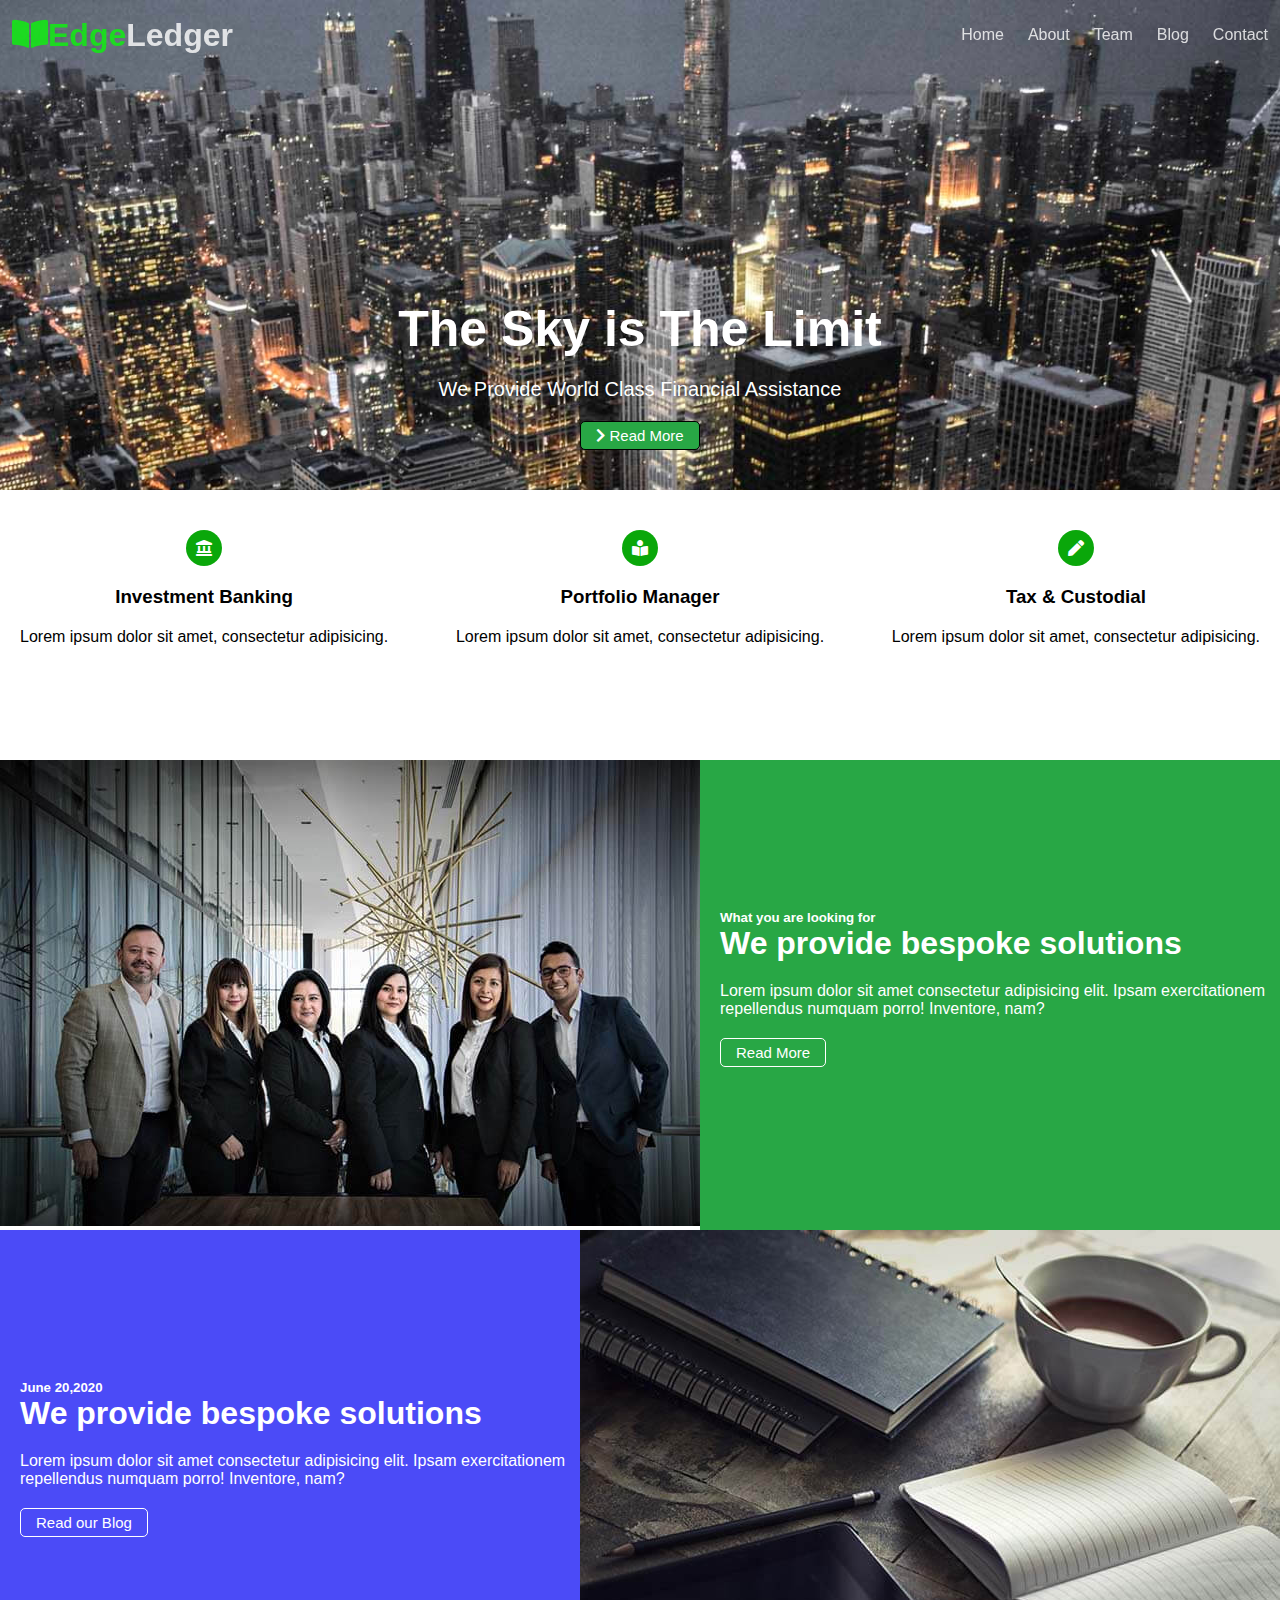
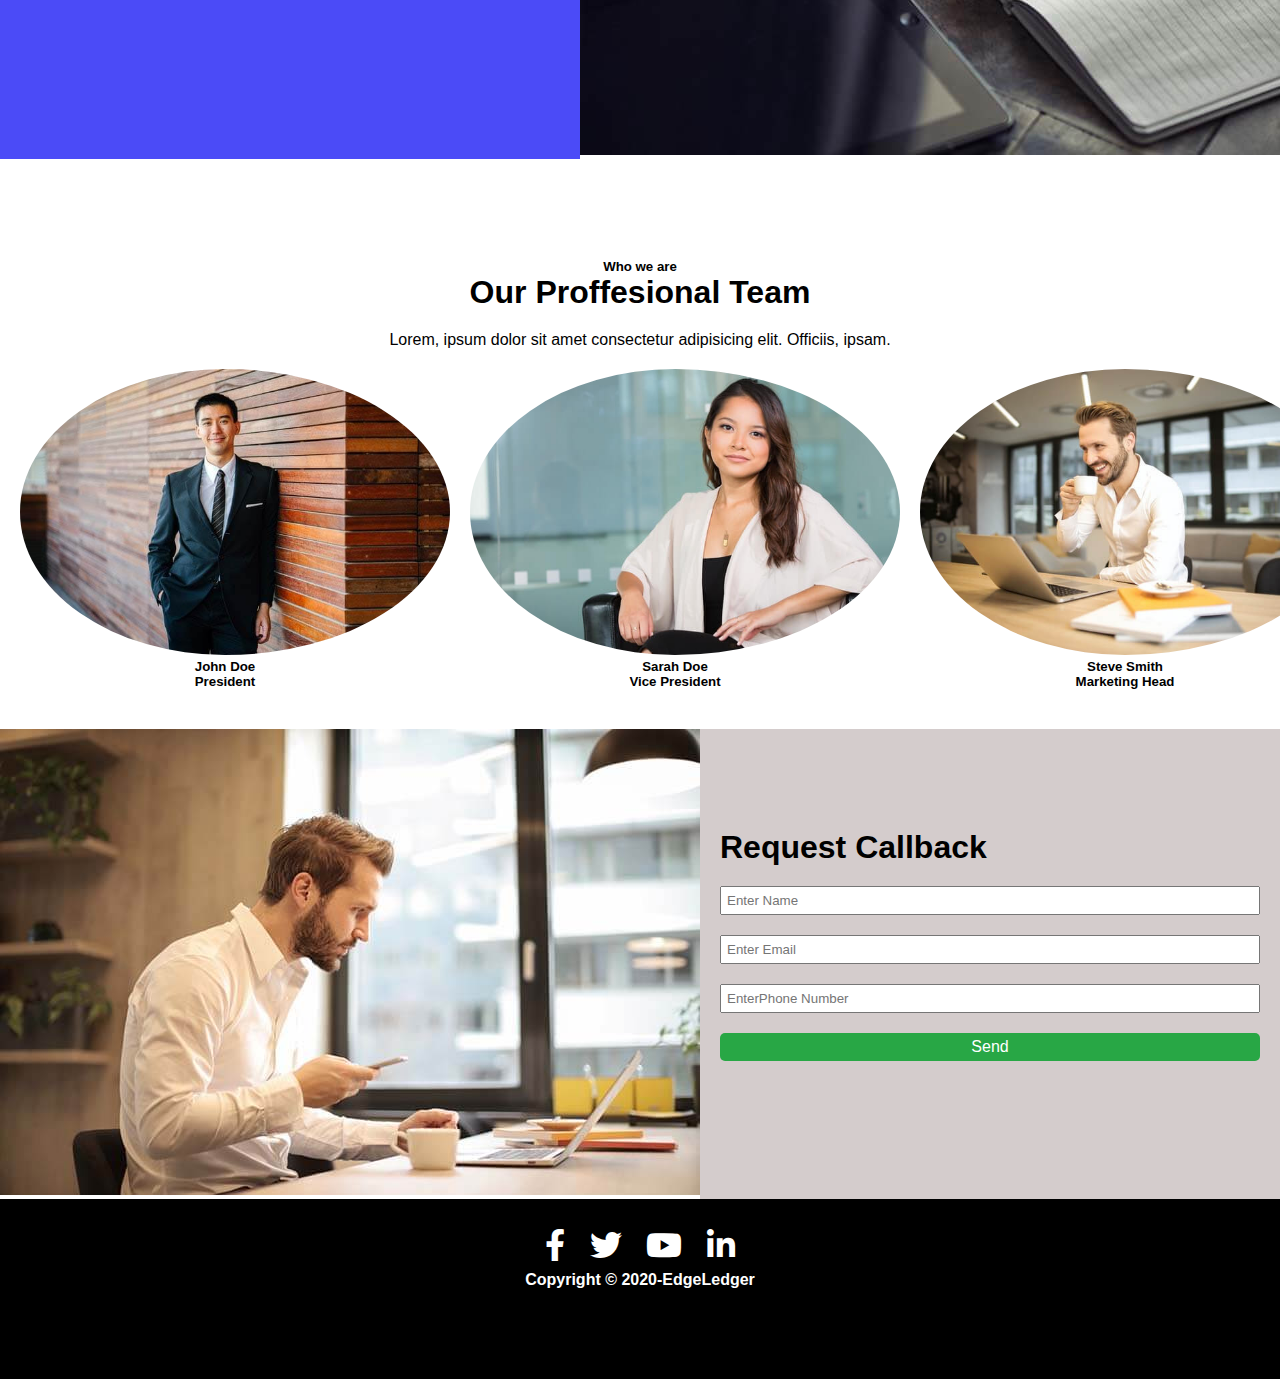
<file: index.html>
<!DOCTYPE html>
<html lang="en">
  <head>
    <meta charset="UTF-8" />
    <meta name="viewport" content="width=device-width, initial-scale=1.0" />
    <title>EdgeLedger|Home</title>
    <link rel="apple-touch-icon" sizes="57x57" href="/apple-icon-57x57.png">
<link rel="apple-touch-icon" sizes="60x60" href="/apple-icon-60x60.png">
<link rel="apple-touch-icon" sizes="72x72" href="/apple-icon-72x72.png">
<link rel="apple-touch-icon" sizes="76x76" href="/apple-icon-76x76.png">
<link rel="apple-touch-icon" sizes="114x114" href="/apple-icon-114x114.png">
<link rel="apple-touch-icon" sizes="120x120" href="/apple-icon-120x120.png">
<link rel="apple-touch-icon" sizes="144x144" href="/apple-icon-144x144.png">
<link rel="apple-touch-icon" sizes="152x152" href="/apple-icon-152x152.png">
<link rel="apple-touch-icon" sizes="180x180" href="/apple-icon-180x180.png">
<link rel="icon" type="image/png" sizes="192x192"  href="/android-icon-192x192.png">
<link rel="icon" type="image/png" sizes="32x32" href="/favicon-32x32.png">
<link rel="icon" type="image/png" sizes="96x96" href="/favicon-96x96.png">
<link rel="icon" type="image/png" sizes="16x16" href="/favicon-16x16.png">
<link rel="manifest" href="/manifest.json">
<meta name="msapplication-TileColor" content="#ffffff">
<meta name="msapplication-TileImage" content="/ms-icon-144x144.png">
<meta name="theme-color" content="#ffffff">
    <link rel="stylesheet" href="/styles.css" />
    <link rel="stylesheet" href="/font/css/all.min.css" />
    <link rel="shortcut icon" type="image/x-icon" href="/favicon.ico">
  </head>
  <body>
    <div  id="navbar" class="nav-bar top ">
      <h1 class="logo">
        <a href="index.html" title="Home"
          ><span><i class="fas fa-book-open"></i>Edge</span>Ledger</a
        >
      </h1>
      <div class="nav-link">
        <ul>
          <li><a href="./index.html">Home</a></li>
          <li><a href="#about"> About</a></li>
          <li><a href="#team">Team</a></li>
          <li><a href="./blog.html"> Blog</a></li>
          <li><a href="#contact">Contact</a></li>
        </ul>
      </div>
    </div>
    <div class="description">
      <h1>The Sky is The Limit</h1>
      <p>We Provide World Class Financial Assistance</p>
      <button class="btn">
        <i class="fas fa-chevron-right"></i> Read More
      </button>
    </div>
    <div id="about" class="secondsection">
      <div class="invest">
        <i class="fas fa-landmark"></i>
        <h3>Investment Banking</h3>
        <p>Lorem ipsum dolor sit amet, consectetur adipisicing.</p>
      </div>
      <div class="Portfolio">
        <i class="fas fa-book-reader"></i>
        <h3>Portfolio Manager</h3>
        <p>Lorem ipsum dolor sit amet, consectetur adipisicing.</p>
      </div>
      <div class="Tax">
        <i class="fas fa-pen"></i>
        <h3>Tax & Custodial</h3>
        <p>Lorem ipsum dolor sit amet, consectetur adipisicing.</p>
      </div>
    </div >
    <div  class="people">
      
      <div   class="pplepic">
        <img src="/home/people.jpg" alt="" />
      </div>

      <div class="ppledo">
        <h5>What you are looking for</h5>
        <h1>We provide bespoke solutions</h1>
        <p>
          Lorem ipsum dolor sit amet consectetur adipisicing elit. Ipsam
          exercitationem repellendus numquam porro! Inventore, nam?
        </p>
        <button class="btn">Read More</button>
      </div>
    </div>
    <section class="flex-grid">
      <div class="blog">
        <div  class="blogwrite">
          <h5>June 20,2020</h5>
          <h1>We provide bespoke solutions</h1>
          <p>
            Lorem ipsum dolor sit amet consectetur adipisicing elit. Ipsam
            exercitationem repellendus numquam porro! Inventore, nam?
          </p>
          <a href="./blog.html"><button class="btn">Read our Blog</button></a>
        </div>
        <div class="blogpic">
          <img src="./home/blog.jpg" alt="" />
        </div>
      </div>
    </section>
    
    <div id="team" class="Aboutus">
      <div class="abtdesc">
        <h5>Who we are</h5>
        <h1>Our Proffesional Team</h1>
        <p>
          Lorem, ipsum dolor sit amet consectetur adipisicing elit. Officiis,
          ipsam.
        </p>
        <div class="team">
        <div class="aboutteam">
          <div>
            <img src="./team/person1.jpg" alt="" />
            <h5>John Doe</h5>
            <h5>President</h5>
          </div>
          <div>
            <img src="./team/person2.jpg" alt="" />
            <h5> Sarah Doe</h5>
            <h5>Vice President</h5>
          </div>
          <div>
            <img src="./team/person3.jpg" alt="" />
            <h5>Steve Smith</h5>
            <h5>Marketing Head</h5>
          </div>
      
      </div>
    </div>
    </div>
  </div>
    <div id="contact"  class="cusc">
      <div class="cuscpic">
        <img src="/home/contact.jpg "    alt="" />
      </div>
      <div id="contact" class="contactform">
        <h1>Request Callback</h1>
       <form class="form"  action="">
         <input type="text" name="FullName" id="FullName" placeholder="Enter Name"   >
         <input type="email" name="Enter Email" id="Enter Email" placeholder="Enter Email"  >
       
         <input type="number" name="Enter Phone Number" id="Enter Phone Number"
         placeholder="EnterPhone Number"   >
       </form>
        <button class="contactbtn">Send</button>
      </div>
    </div>
    <div class="lastsection">
      <div>
        <a class="facebook"  href="https://www.facebook.com/" target="_blank"><i class="fab fa-2x fa-facebook-f"></i></a>
        <a class="twitter" href="https://twitter.com/?lang=en" target="_blank"><i class="fab fa-2x fa-twitter"></i></i></a>
        <a class="youtube" href="https://www.youtube.com/?gl=NG" target="_blank"><i class="fab fa-2x fa-youtube"></i></i></a>
       <a class="linkedin" href="https://www.linkedin.com/login" target="_blank"><i class="fab fa-2x fa-linkedin-in"></i></a>
       <h4>Copyright © 2020-EdgeLedger</h4> 
        

      </div>
    </div>
    <script>
    const navbar = document.getElementById('navbar');
      let scrolled = false;

      window.onscroll = function () {
        if (window.pageYOffset > 100) {
          navbar.classList.remove('top');
          if (!scrolled) {
            navbar.style.transform = 'translateY(-70px)';
          }
          setTimeout(function () {
            navbar.style.transform = 'translateY(0)';
            scrolled = true;
          }, 200);
        } else {
          navbar.classList.add('top');
          scrolled = false;
        }
      };

    </script>
  </body>
</html>
</file>
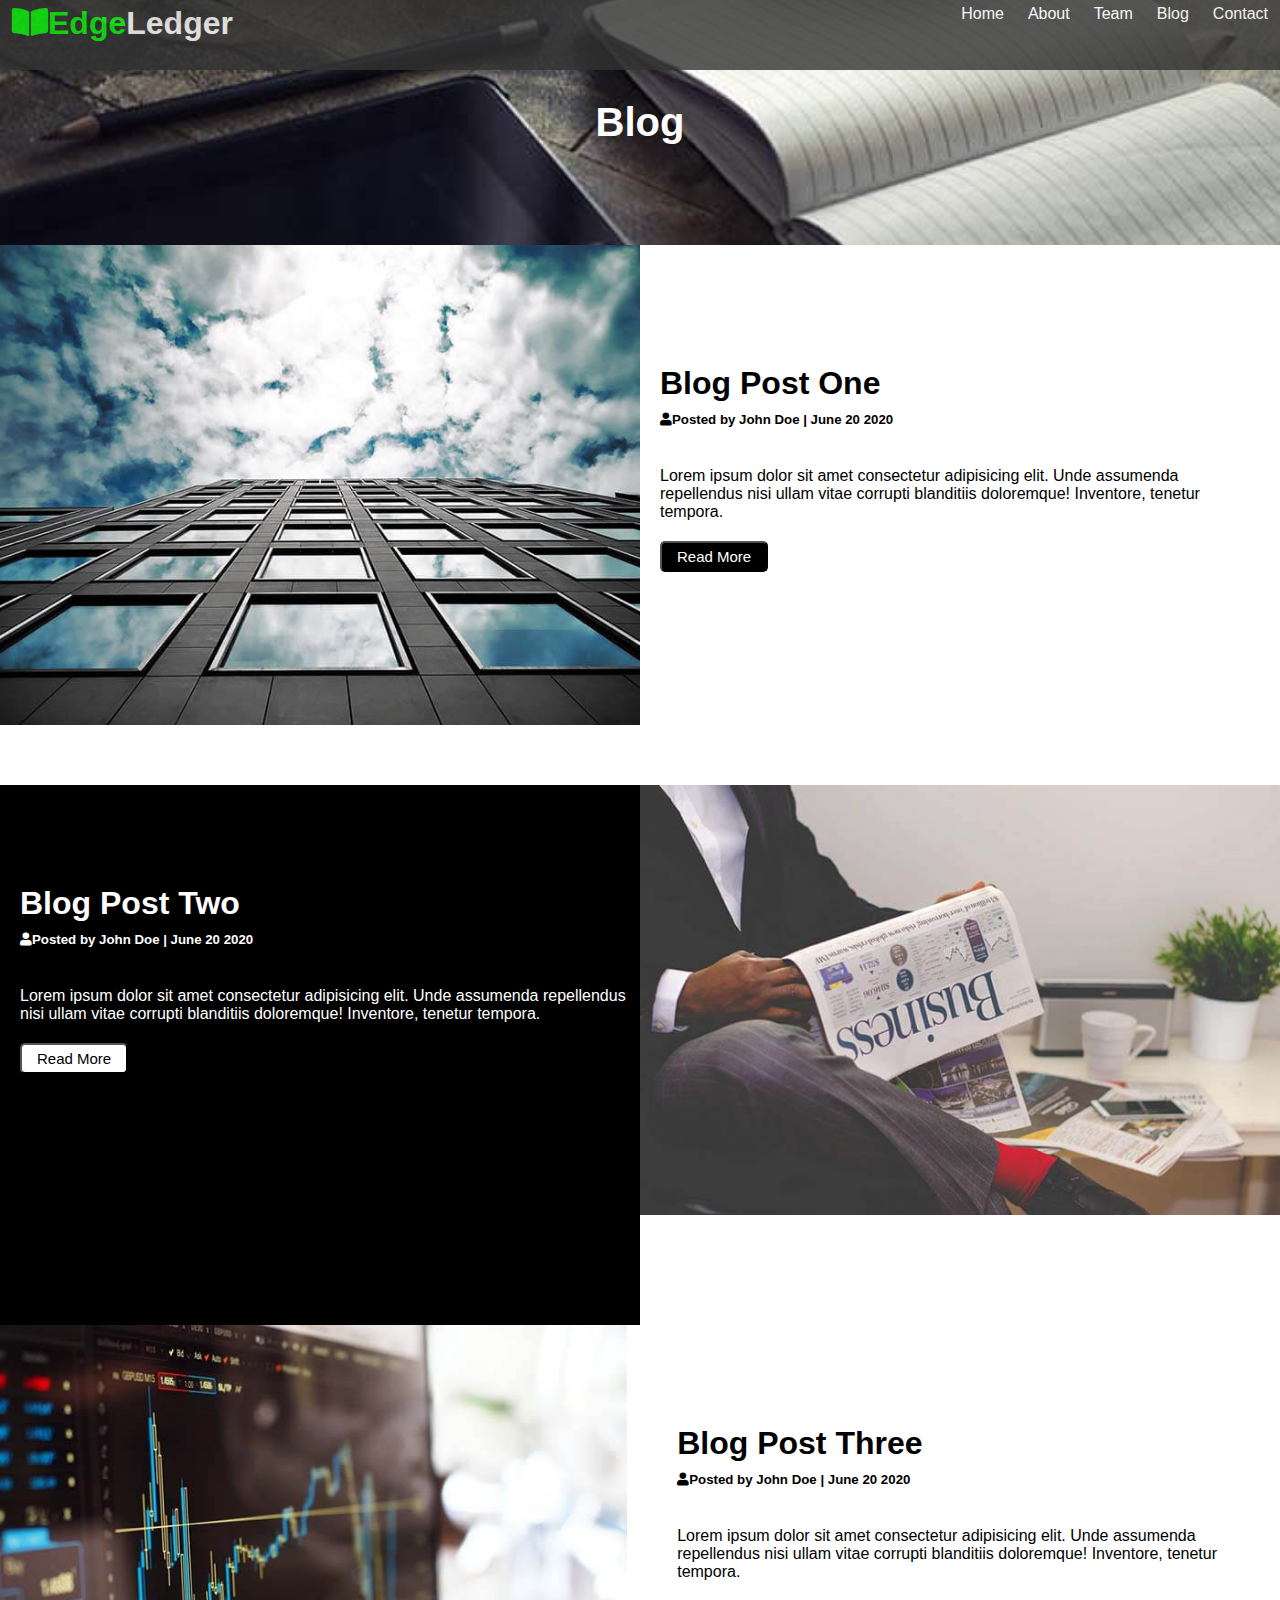
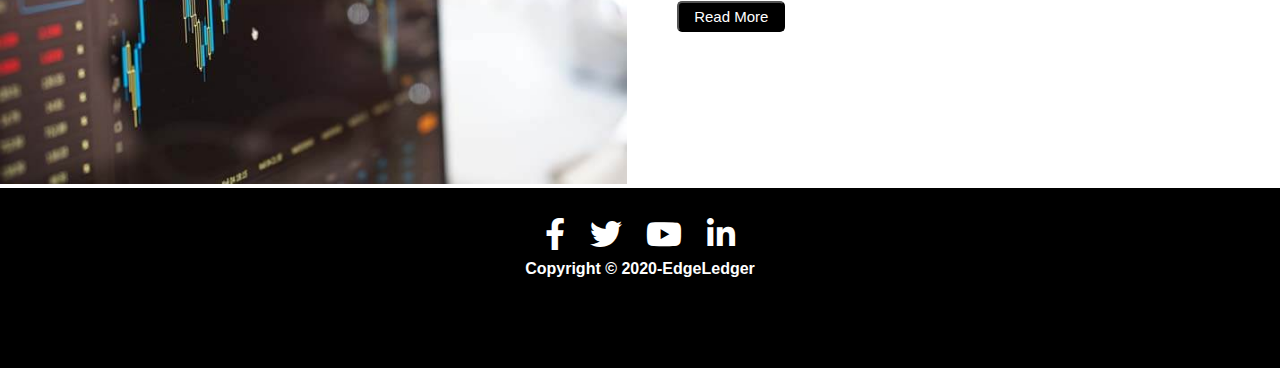
<file: blog.html>
<!DOCTYPE html>
<html lang="en">
  <head>
    <meta charset="UTF-8" />
    <meta name="viewport" content="width=device-width, initial-scale=1.0" />
    <title>BLOG</title>
    <link rel="stylesheet" href="./blogstyles.css" />
    <link rel="stylesheet" href="/font/css/all.min.css" />
  </head>
  <body>
    <div class="nav-bar top">
      <h1 class="logo">
        <a href="index.html" title="Home"
          ><span><i class="fas fa-book-open"></i>Edge</span>Ledger</a
        >
      </h1>

      <div class="nav-link">
        <ul>
          <li><a href="./index.html">Home</a></li>
          <li><a href="#about"> About</a></li>
          <li><a href="#team">Team</a></li>
          <li><a href="./blog.html"> Blog</a></li>
          <li><a href="#contact">Contact</a></li>
        </ul>
      </div>
    </div>
    <div class="description"><h1 class="blogging">Blog</h1></div>
    <section class="section1">
      <div class="blog1">
        <div>
          <img src="./blog/blog1.jpg" width="50%" alt="" />
        </div>
        <div class="blog11" style="width: 50%;">
          <h1>Blog Post One</h1>
          <h5><i class="fas fa-user"></i>Posted by John Doe | June 20 2020</h5>
          <p>
            Lorem ipsum dolor sit amet consectetur adipisicing elit. Unde
            assumenda repellendus nisi ullam vitae corrupti blanditiis
            doloremque! Inventore, tenetur tempora.
          </p>
          <a href="/blog1.html"><button class="blog1btn">Read More</button></a>
        </div>
      </div>
    </section>
    <section>
      <div class="blog2">
        <div class="blog21" style="width: 50%;">
          <h1>Blog Post Two</h1>
          <h5><i class="fas fa-user"></i>Posted by John Doe | June 20 2020</h5>
          <p>
            Lorem ipsum dolor sit amet consectetur adipisicing elit. Unde
            assumenda repellendus nisi ullam vitae corrupti blanditiis
            doloremque! Inventore, tenetur tempora.
          </p>
          <button class="blog2btn">Read More</button>
        </div>
        <div class=" blog2pic">
          <img src="./blog/blog2.jpg"  alt="" />
        </div>
      </div>
    </section>
    <section class="section3">
      <div class="blog3">
        <div>
          <img src="./blog/blog3.jpg" alt="" />
        </div>
        <div class="blog31">
          <h1>Blog Post Three</h1>
          <h5><i class="fas fa-user"></i>Posted by John Doe | June 20 2020</h5>
          <p>
            Lorem ipsum dolor sit amet consectetur adipisicing elit. Unde
            assumenda repellendus nisi ullam vitae corrupti blanditiis
            doloremque! Inventore, tenetur tempora.
          </p>
          <button class="blog3btn">Read More</button>
        </div>
      </div>
    </section>
    <div id="contact" class="lastsection">
      <div>
        <a class="facebook"  href="https://www.facebook.com/" target="_blank"><i class="fab fa-2x fa-facebook-f"></i></a>
        <a class="twitter" href="https://twitter.com/?lang=en" target="_blank"><i class="fab fa-2x fa-twitter"></i></i></a>
        <a class="youtube" href="https://www.youtube.com/?gl=NG" target="_blank"><i class="fab fa-2x fa-youtube"></i></i></a>
       <a class="linkedin" href="https://www.linkedin.com/login" target="_blank"><i class="fab fa-2x fa-linkedin-in"></i></a>
       <h4>Copyright © 2020-EdgeLedger</h4> 
        

      </div>
    </div>
  </body>
</html>
</file>
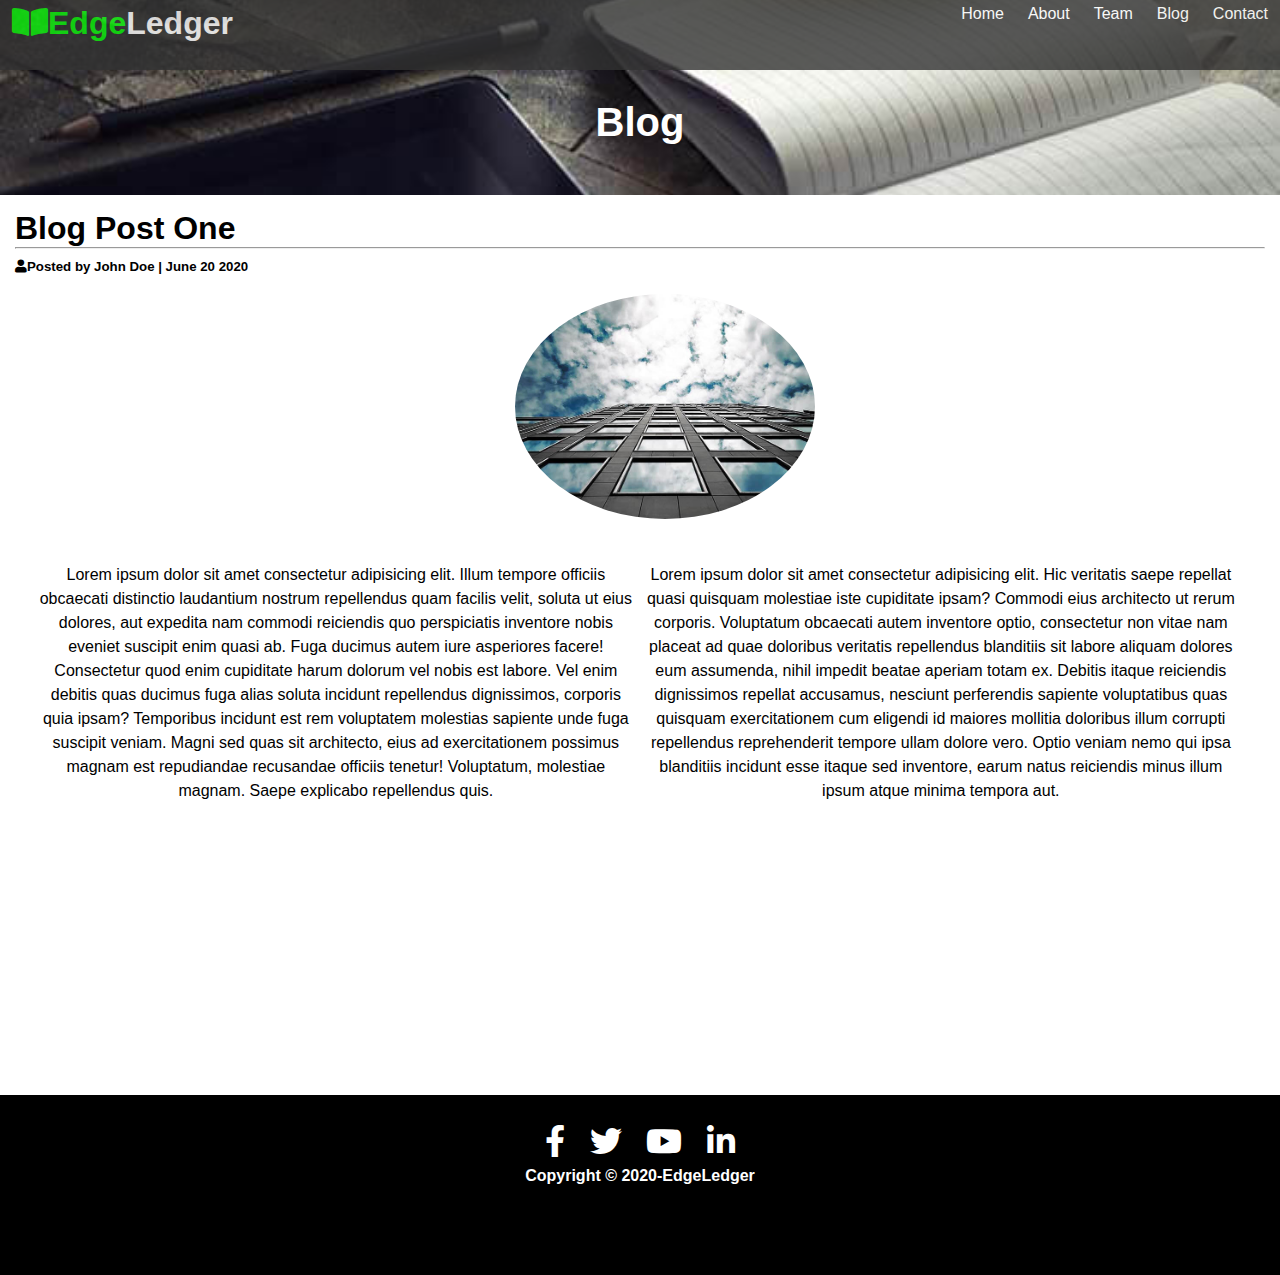
<file: blog1.html>
<!DOCTYPE html>
<html lang="en">
  <head>
    <meta charset="UTF-8" />
    <meta name="viewport" content="width=device-width, initial-scale=1.0" />
    <title>Blog Post One</title>
    <link rel="stylesheet" href="/blog1.css" />
    <link rel="stylesheet" href="/font/css/all.min.css" />
  </head>
  <body>
    <div class="nav-bar">
      <h1 class="logo">
        <a href="index.html" title="Home"
          ><span><i class="fas fa-book-open"></i>Edge</span>Ledger</a
        >
      </h1>

      <div class="nav-link">
        <ul>
          <li><a href="./index.html">Home</a></li>
          <li><a href="#about"> About</a></li>
          <li><a href="#team">Team</a></li>
          <li><a href="./blog.html"> Blog</a></li>
          <li><a href="#contact">Contact</a></li>
        </ul>
      </div>
    </div>
    <div class="description"><h1 class="blogging">Blog</h1></div>
    <section class="sectiontwo">
      <div><h1>Blog Post One</h1></div>

      <hr />
      <div class="postdetails">
        <h5><i class="fas fa-user"></i>Posted by John Doe | June 20 2020</h5>
      </div>
      <div class="actualpost">
        <img src="/blog/blog1.jpg" alt="" />
        <div class="read">
          <div>
            <p>
              Lorem ipsum dolor sit amet consectetur adipisicing elit. Illum
              tempore officiis obcaecati distinctio laudantium nostrum
              repellendus quam facilis velit, soluta ut eius dolores, aut
              expedita nam commodi reiciendis quo perspiciatis inventore nobis
              eveniet suscipit enim quasi ab. Fuga ducimus autem iure asperiores
              facere! Consectetur quod enim cupiditate harum dolorum vel nobis
              est labore. Vel enim debitis quas ducimus fuga alias soluta
              incidunt repellendus dignissimos, corporis quia ipsam? Temporibus
              incidunt est rem voluptatem molestias sapiente unde fuga suscipit
              veniam. Magni sed quas sit architecto, eius ad exercitationem
              possimus magnam est repudiandae recusandae officiis tenetur!
              Voluptatum, molestiae magnam. Saepe explicabo repellendus quis.
            </p>
          </div>
          <div>
            <p>
              Lorem ipsum dolor sit amet consectetur adipisicing elit. Hic
              veritatis saepe repellat quasi quisquam molestiae iste cupiditate
              ipsam? Commodi eius architecto ut rerum corporis. Voluptatum
              obcaecati autem inventore optio, consectetur non vitae nam placeat
              ad quae doloribus veritatis repellendus blanditiis sit labore
              aliquam dolores eum assumenda, nihil impedit beatae aperiam totam
              ex. Debitis itaque reiciendis dignissimos repellat accusamus,
              nesciunt perferendis sapiente voluptatibus quas quisquam
              exercitationem cum eligendi id maiores mollitia doloribus illum
              corrupti repellendus reprehenderit tempore ullam dolore vero.
              Optio veniam nemo qui ipsa blanditiis incidunt esse itaque sed
              inventore, earum natus reiciendis minus illum ipsum atque minima
              tempora aut.
            </p>
          </div>
        </div>
      </div>
    </section>
    <div class="lastsection">
      <div>
        <a class="facebook"  href="https://www.facebook.com/" target="_blank"><i class="fab fa-2x fa-facebook-f"></i></a>
        <a class="twitter" href="https://twitter.com/?lang=en" target="_blank"><i class="fab fa-2x fa-twitter"></i></i></a>
        <a class="youtube" href="https://www.youtube.com/?gl=NG" target="_blank"><i class="fab fa-2x fa-youtube"></i></i></a>
       <a class="linkedin" href="https://www.linkedin.com/login" target="_blank"><i class="fab fa-2x fa-linkedin-in"></i></a>
       <h4>Copyright © 2020-EdgeLedger</h4> 
        

      </div>
  </body>
</html>
</file>
<file: styles.css>
* {
  padding: 0;
  margin: 0;
  box-sizing: border-box;
  font-family: "Segoe UI", Tahoma, Geneva, Verdana, sans-serif;
}
body {
  background: url(/home/showcase.jpg) no-repeat center center/cover;
  background-color: white;
  height: 100vh;
}
.nav-bar {
  display: flex;
  align-items: center;
  justify-content: space-between;
  background-color: #333;
  color: white;
  opacity: 0.8;
  width: 100%;
  height: 70px;
  position: fixed;
  top: 0px;
}
.nav-link ul {
  list-style: none;
  display: flex;
}
.nav-link ul a {
  text-decoration: none;
  color: white;
  padding: 12px;
}
.logo span {
  color: rgb(12, 245, 12);
}
.nav-link a:hover {
  border-bottom: rgb(12, 245, 12) solid 2px;
  color: rgb(12, 245, 12);
}
.logo {
  padding: 12px;
}
.nav-bar a {
  color: white;
}
.logo a {
  text-decoration: none;
}
.description {
  color: white;
  text-align: center;
  margin-top: 300px;
  padding-bottom: 40px;
}
.description .btn {
  background-color: #28a745;
  color: white;
  padding: 5px 0;
  margin-top: 20px;
  font-size: 15px;
  border: 1px solid black;
  padding-right: 15px;
  padding-left: 15px;
  border-radius: 5px;
  cursor: pointer;
}
.description h1 {
  font-size: 50px;
}
.description p {
  font-size: 20px;
}
.invest {
  color: black;
  padding: 20px;
}
.invest i {
  border-radius: 100px;
  background-color: rgb(10, 167, 10);
  padding: 10px;
  color: white;
}
.Portfolio {
  color: black;
  padding: 20px;
}
.Portfolio h1 {
  padding-left: 20px;
}

.Portfolio i {
  border-radius: 100px;
  background-color: rgb(10, 167, 10);
  padding: 10px;
  color: white;
}
.Tax {
  color: black;
  padding: 20px;
}
.Tax h3,
p {
  margin-top: 20px;
}
.Portfolio h3,
p {
  margin-top: 20px;
}
.invest h3,
p {
  margin-top: 20px;
}
.Tax i {
  border-radius: 100px;
  background-color: rgb(10, 167, 10);
  padding: 10px;
  color: white;
}
.secondsection {
  background-color: white;
  height: 30vh;
  display: flex;
  flex-grow: 1;
  justify-content: space-between;
  padding-top: 20px;
  text-align: center;
}
.people {
  display: flex;
  padding-bottom: 0px;
}
.ppledo {
  background-color: #28a745;
  color: white;
  padding-left: 20px;
  padding-top: 150px;
}
.people .btn {
  background-color: #28a745;
  color: white;
  padding: 5px 0;
  margin-top: 20px;
  font-size: 15px;
  border: 1px solid white;
  padding-right: 15px;
  padding-left: 15px;
  border-radius: 5px;
  cursor: pointer;
}
.blog {
  display: flex;
  padding-bottom: 100px;
  padding-top: 0;
}
.blogwrite {
  background-color: rgb(75, 75, 247);
  color: white;
  padding-left: 20px;
  padding-top: 150px;
}
.btn {
  background-color: rgb(75, 75, 247);
  color: white;
  padding: 5px 0;
  margin-top: 20px;
  font-size: 15px;
  border: 1px solid white;
  padding-right: 15px;
  padding-left: 15px;
  border-radius: 5px;
  cursor: pointer;
}
.abtdesc {
  text-align: center;
}
.aboutteam {
  display: flex;
  flex-grow: 1;
  justify-content: space-between;
}
.aboutteam img {
  width: 450px;
  border-radius: 50%;
  padding-left: 20px;
}
.cusc {
  display: flex;
  padding-bottom: 0px;
  padding-top: 40px;
}
.contactform {
  background-color: rgb(212, 204, 204);
  width: 100%;
  padding: 20px;
  align-items: center;
  padding-top: 100px;
}
.form input {
  width: 100%;
  padding: 5px;
  margin-top: 20px;
}
.contactbtn {
  width: 100%;
  margin-top: 20px;
  padding: 5px;
  background-color: #28a745;
  cursor: pointer;
  font-size: 16px;
  color: white;
  border: 0;
  border-radius: 5px;
}
.lastsection i {
  color: white;
  padding: 10px;
}
.lastsection i:hover {
  color: #28a745;
  font-size: 20px;
}
.lastsection {
  background-color: black;
  height: 20vh;
  text-align: center;
  padding-top: 20px;
}
.lastsection h4 {
  color: white;
}
.lastsection h4:hover {
  color: #28a745;
}
.team {
  padding-top: 20px;
}
.nav-bar.top {
  background: transparent;
}
</file>
<file: blogstyles.css>
* {
  padding: 0;
  margin: 0;
  box-sizing: border-box;
  font-family: "Segoe UI", Tahoma, Geneva, Verdana, sans-serif;
}
body {
  background: url(/home/blog.jpg) no-repeat center center/cover;
  background-color: white;
  height: 5vh;
}

.nav-bar {
  display: flex;
  /* align-items: center; */
  justify-content: space-between;
  background-color: #333;
  color: white;
  opacity: 0.8;
  width: 100%;
  height: 70px;
  position: fixed;
  top: 0px;
  padding-top: 5px;
}
.nav-link ul {
  list-style: none;
  display: flex;
}
.nav-link ul a {
  text-decoration: none;
  color: white;
  padding: 12px;
}
.logo span {
  color: rgb(12, 245, 12);
}
.nav-link a:hover {
  border-bottom: rgb(12, 245, 12) solid 2px;
  color: rgb(12, 245, 12);
}
.logo {
  padding: 12px;
  padding-top: 0;
}
.nav-bar a {
  color: white;
}
.logo a {
  text-decoration: none;
}
.description {
  color: white;
  text-align: center;
  padding-top: 50px;
}

.blogging {
  margin-top: 50px;
  font-size: 40px;
}
.blog1 {
  display: flex;
  margin-top: 100px;
  height: 60vh;
}
.blog1 i {
  color: black;
  display: inline-block;
}
.blog1 img {
  width: 50vw;
}
.blog1btn {
  background-color: black;
  color: white;
  padding: 5px 0;
  margin-top: 20px;
  font-size: 15px;

  padding-right: 15px;
  padding-left: 15px;
  border-radius: 5px;
  cursor: pointer;
}
.blog11 {
  padding: 20px;
  background-color: white;
  width: 50%;
}
.blog11 h1 {
  padding-bottom: 10px;
  padding-top: 100px;
}
.blog11 h5 {
  padding-bottom: 40px;
}
.blog2 {
  display: flex;
  margin-top: 200px;
  height: 60vh;
  padding-bottom: 0px;
  padding-top: 0;
  margin-top: 0px;
  color: white;
}
.blog2 i {
  color: white;
  display: inline-block;
}
.blog2 img {
  width: 50vw;
}
.blog2 h1 {
  padding-bottom: 10px;
  padding-top: 100px;
}
.blog2 h5 {
  padding-bottom: 40px;
}
.blog2btn {
  background-color: white;
  color: black;
  padding: 5px 0;
  margin-top: 20px;
  font-size: 15px;

  padding-right: 15px;
  padding-left: 15px;
  border-radius: 5px;
  cursor: pointer;
}

.blog21 {
  background-color: black;
  padding-left: 20px;
  width: 60vw;
}
.blog3 {
  display: flex;
  margin-top: 0px;
  padding-top: 0px;
}
.blog31 {
  padding-left: 50px;
  background-color: white;

}
.blog3btn {
  background-color: black;
  color: white;
  padding: 5px 0;
  margin-top: 20px;
  font-size: 15px;

  padding-right: 15px;
  padding-left: 15px;
  border-radius: 5px;
  cursor: pointer;
}
.blog3 img {
  width: 49vw;
  margin-bottom: 0;
  height: 51vh;
}
.blog3 h1 {
  padding-bottom: 10px;
  padding-top: 100px;
}
.blog3 h5 {
  padding-bottom: 40px;
}
.lastsection i {
  color: white;
  padding: 10px;
}
.lastsection i:hover {
  color: #28a745;
  font-size: 20px;
}
.lastsection {
  background-color: black;
  height: 20vh;
  text-align: center;
  padding-top: 20px;
  margin-top: 0;
}
.lastsection h4 {
  color: white;
}
.lastsection h4:hover {
  color: #28a745;
}
section img {
  width: 50%;
}
</file>
<file: blog1.css>
* {
  padding: 0;
  margin: 0;
  box-sizing: border-box;
  font-family: "Segoe UI", Tahoma, Geneva, Verdana, sans-serif;
}
body {
  background: url(/home/blog.jpg) no-repeat center center/cover;
  background-color: white;
  height: 5vh;
}

.nav-bar {
  display: flex;
  /* align-items: center; */
  justify-content: space-between;
  background-color: #333;
  color: white;
  opacity: 0.8;
  width: 100%;
  height: 70px;
  position: fixed;
  top: 0px;
  padding-top: 5px;
}
.nav-link ul {
  list-style: none;
  display: flex;
}
.nav-link ul a {
  text-decoration: none;
  color: white;
  padding: 12px;
}
.logo span {
  color: rgb(12, 245, 12);
}
.nav-link a:hover {
  border-bottom: rgb(12, 245, 12) solid 2px;
  color: rgb(12, 245, 12);
}
.logo {
  padding: 12px;
  padding-top: 0;
}
.nav-bar a {
  color: white;
}
.logo a {
  text-decoration: none;
}
.description {
  color: white;
  text-align: center;
  padding-top: 50px;
  padding-bottom: 50px;
}
.blogging {
  margin-top: 50px;
  font-size: 40px;
}
.sectiontwo {
  background-color: white;
  height: 100vh;
  padding: 15px;
}
.postdetails h5 {
  padding-top: 10px;
}
.actualpost img {
  border-radius: 100%;
  width: 300px;
  margin-left: 500px;
  margin-top: 20px;
}
.actualpost p {
  padding-top: 20px;
  line-height: 1.5;
  width: 100%;
  text-align: center;
}
.read {
  display: flex;
  justify-content: space-between;
  padding: 20px;
}
.lastsection i {
  color: white;
  padding: 10px;
}
.lastsection i:hover {
  color: #28a745;
  font-size: 20px;
}
.lastsection {
  background-color: black;
  height: 20vh;
  text-align: center;
  padding-top: 20px;
}
.lastsection h4 {
  color: white;
}
.lastsection h4:hover {
  color: #28a745;
}
</file>
